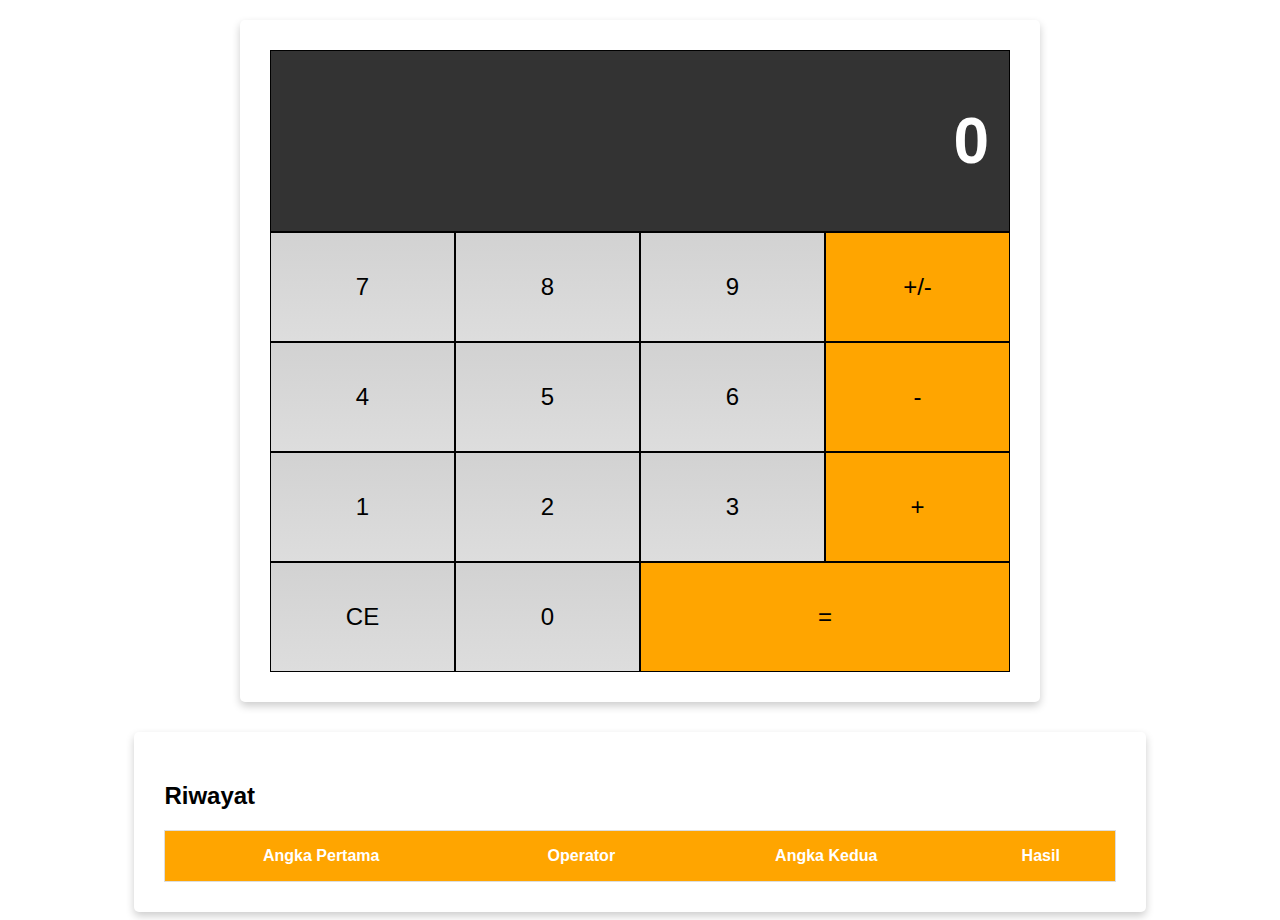
<file: index.html>
<!DOCTYPE html>
<html lang="en">

<head>
  <meta charset="UTF-8">
  <meta name="viewport" content="width=device-width, initial-scale=1.0">
  <title>Web Calculator</title>
  <link rel="stylesheet" href="assets/style.css">
</head>

<body>
  <div class="flex-container-column card">
  <div class="display">
    <h1 id="displayNumber">0</h1>
  </div>
    <div class="flex-container-row">
      <div class="button">7</div>
      <div class="button">8</div>
      <div class="button">9</div>
      <div class="button negative">+/-</div>
    </div>
    <div class="flex-container-row">
      <div class="button">4</div>
      <div class="button">5</div>
      <div class="button">6</div>
      <div class="button operator">-</div>
    </div>
    <div class="flex-container-row">
      <div class="button">1</div>
      <div class="button">2</div>
      <div class="button">3</div>
      <div class="button operator">+</div>
    </div>
    <div class="flex-container-row">
      <div class="button clear">CE</div>
      <div class="button">0</div>
      <div class="button equals double">=</div>
    </div>
  </div>

  <div class="history card">
    <h2>Riwayat</h2>
    <table>
      <thead>
        <tr>
          <th>Angka Pertama</th>
          <th>Operator</th>
          <th>Angka Kedua</th>
          <th>Hasil</th>
        </tr>
      </thead>
      <tbody id="historyList"></tbody>
    </table>
  </div>

  <script src="assets/storage.js"></script>
  <script src="assets/kalkulator.js"></script>

</body>

</html>
</file>
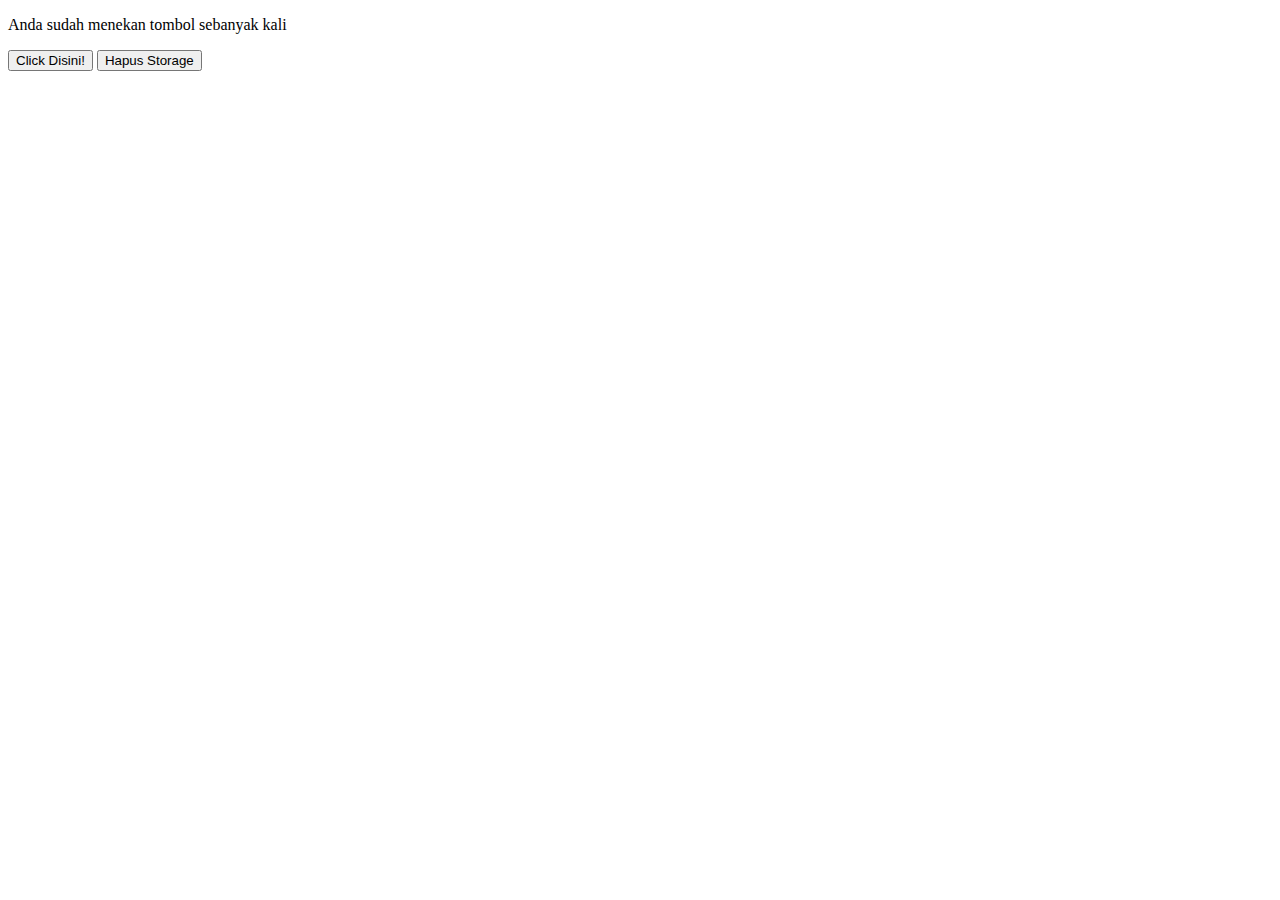
<file: storage.html>
<!DOCTYPE html>
<html lang="en">
<head>
  <meta charset="UTF-8">
  <meta name="viewport" content="width=device-width, initial-scale=1.0">
  <title>Document</title>
</head>
<body>
  


<p>Anda sudah menekan tombol sebanyak <span id="count"></span> kali</p>
<button id="button">Click Disini!</button>
<button id="clear">Hapus Storage</button>

<script>
  const cacheKey = "NUMBER";
  if (typeof (Storage) !== "undefined") {

    // pengecekkan apakah data sessionStorage dengan key NUMBER tersedia atau belum
    if (localStorage.getItem(cacheKey) === "undefined") {
      // Jika belum maka akan atur dengan nilai awal yakni 0
      localStorage.setItem(cacheKey, 0);
    }

    const button = document.querySelector("#button");
    const clearButton = document.querySelector("#clear")
    const count = document.querySelector("#count");
    button.addEventListener('click', function (event) {
      let number = localStorage.getItem(cacheKey);
      number++;
      localStorage.setItem(cacheKey, number);
      count.innerText = localStorage.getItem(cacheKey);
    });

    clearButton.addEventListener('click', function (event) {
      localStorage.removeItem(cacheKey);
    });
  } else {
    alert("Browser tidak mendukung Web Storage")
  }
</script>
</body>
</html>
</file>
<file: assets/style.css>
*{
box-sizing: border-box;
}

body{
font-family: sans-serif;
}

.flex-container-column{
display: flex;
flex-direction: column;

/* pendukung */
max-width: 800px;
margin: 0 auto;
text-align: right;
}

.card{
box-shadow: 0 4px 8px 0 rgba(0, 0, 0, 0.2);
border-radius: 5px;
padding: 30px;
margin-top: 20px;
}

.display{
color: white;
width: 100%;
padding: 10px 20px;
background-color: #333333;
border: 1px solid black;
font-size: 2em;
}

.flex-container-row{
display: flex;
}

.button{
flex-basis: 25%;

/* properti pendukung */
font-size: 1.5em;
text-align: center;
padding: 40px;
border: 1px solid black;
background: -webkit-linear-gradient(top, #d2d2d2, #ddd);
cursor: pointer;
}



.button:hover{
font-weight: bold;
}

.equals,
.operator,
.negative{
background: orange;
}

.double{
flex-basis: 50%;
}

.history{
width: 80%;
margin: 30px auto 0 auto;
overflow: scroll;
}

table{
border-collapse: collapse;
border-spacing: 0;
width: 100%;
border: 1px solid #ddd;
}

th,
td{
text-align: center;
padding: 16px;
}

th{
background-color: orange;
color: white;
}

tr:nth-child(even){
background-color: #d2d2d2;
}

@media screen and (max-width: 513px) {
.button {
padding: 10px;
}
.history{
width: 100%;
}
}
</file>
